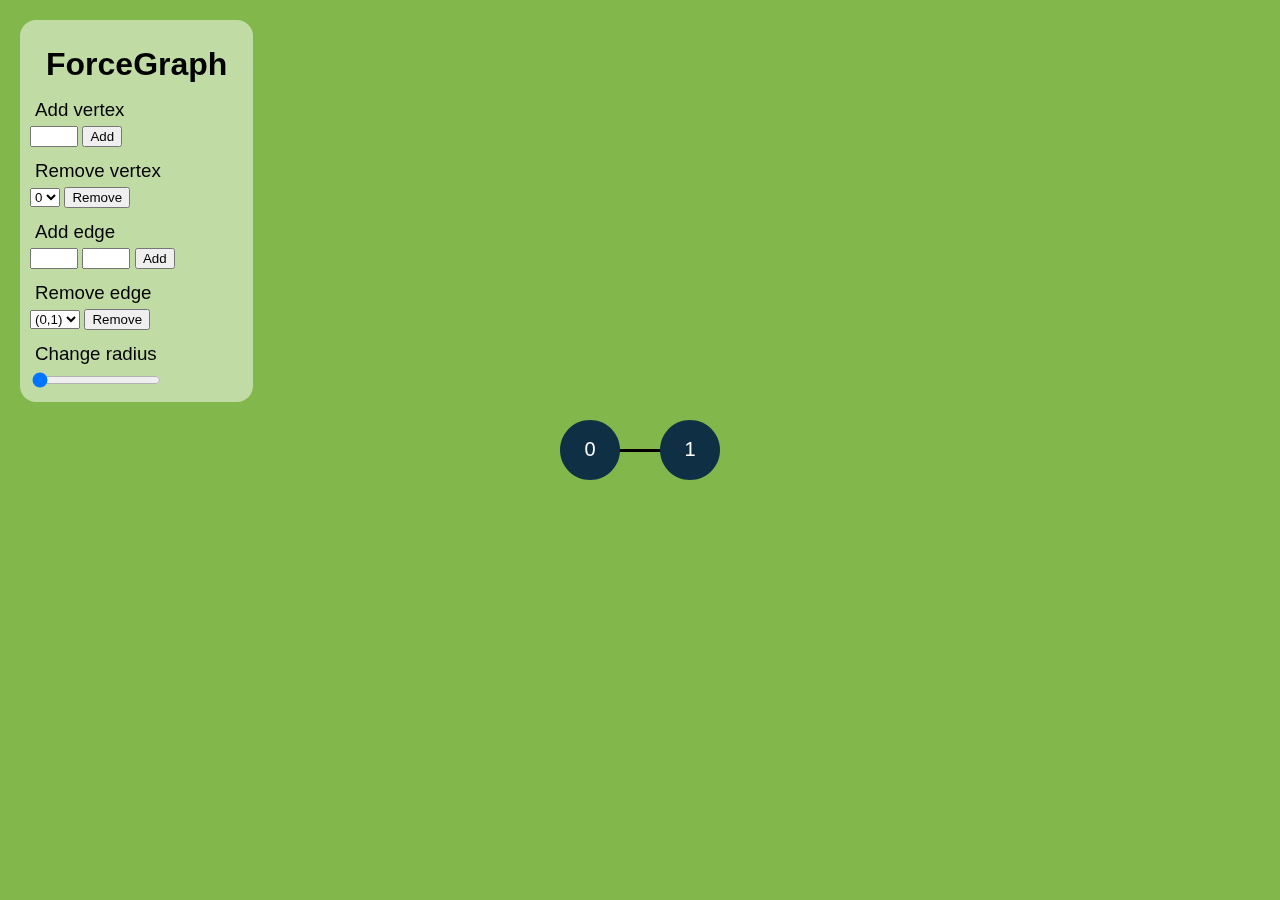
<file: ForceGraph/index.html>
<!DOCTYPE html>
<html lang="">
  <head>
    <meta charset="utf-8">
    <meta name="viewport" content="width=device-width, initial-scale=1.0">
    <title>ForceGraph</title>
    <link rel="stylesheet" href="style.css">
    <script src="../p5.min.js"/></script>
    <script src="../addons/p5.dom.min.js"></script>
    <script src="../addons/p5.sound.min.js"></script>
    <script src="sketch.js"></script>
    <script src="vertex.js"></script>
    <script src="graph.js"></script>
  </head>
  <body>
    <div class="gui">
      <h1>ForceGraph</h1>
      <h3>Add vertex</h3>
      <input id="addVertex_input" name="addvertex" type="number">
      <button type="button" onclick="inputAddVertex()">Add</button>
      <h3>Remove vertex</h3>
      <select id="remVertex_input" name="removevertex"></select>
      <button type="button" onclick="inputRemVertex()">Remove</button>
      <h3>Add edge</h3>
      <input id="addEdge_input1" name="edge1" type="number">
      <input id="addEdge_input2" name="edge2" type="number">
      <button type="button" onclick="inputAddEdge()">Add</button>
      <h3>Remove edge</h3>
      <select id="remEdge_input" name="removeedge"></select>
      <button type="button" onclick="inputRemEdge()">Remove</button>
      <h3>Change radius</h3>
      <input type="range" id="radius_input" name="changeradius" min="60" max="300" value="30" onchange="graphR=value">
    </div>
  </body>
</html>
</file>
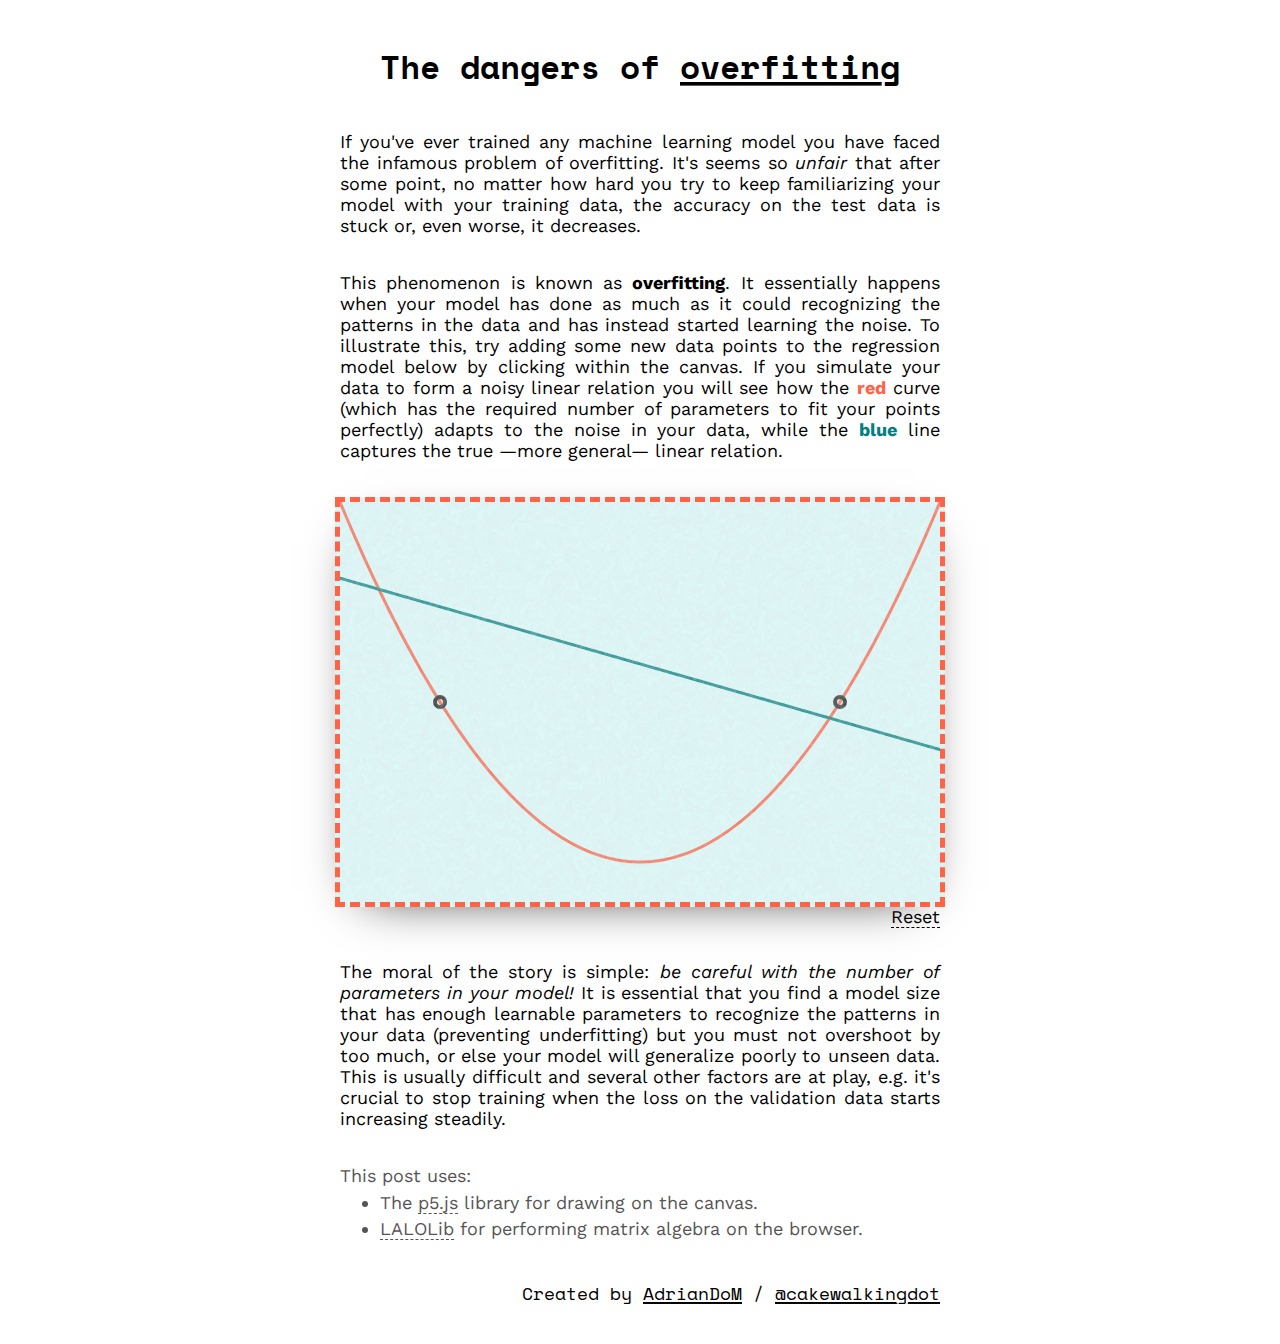
<file: Overfitting/index.html>
<!DOCTYPE html>
<html lang="en">

<head>
  <meta charset="utf-8">
  <meta name="viewport" content="width=device-width, initial-scale=1.0">
  <meta name="author" content="AdrianDoM">
  <title>The dangers of overfitting</title>
  <script src="../p5.min.js"></script>
  <script src="lalolib-module.min.js"></script>
  <script src="sketch.js"></script>

  <style>
    @import url('https://fonts.googleapis.com/css?family=Space+Mono|Work+Sans&display=swap');

    body {
      font-family: 'Work Sans', sans-serif;
      display: flex;
      flex-direction: column;
      align-content: center;
      margin: 20px 20px;
      text-align: justify;
      font-size: 18px;
    }

    h1 {
      font-size: 33px;
      text-align: center;
    }

    a {
      color: inherit;
      text-decoration: none;
    }

    .ms {
      font-family: 'Space Mono', monospace;
      font-variant-ligatures: none;
    }

    .ms a {
      background-image: linear-gradient(#000, #000);
      background-position: 0 1.21em;
      background-repeat: no-repeat;
      background-size: 100% 0.11em;
      display: inline;
      text-shadow:
        -0.1em -0.04em white,
        -0.1em 0.04em white,
        0.1em -0.04em white,
        0.1em 0.04em white,
        -0.05em 0 white,
        0.05em 0 white;
    }

    #canvasHolder {
      margin-top: 1em;
      margin-bottom: 2em;
      align-self: center;
      position: relative;
      width: calc(100vw - 20px);
      height: calc((100vw - 20px) * 4 / 6);
      box-shadow: 0 15px 50px -30px;
      border: dashed tomato 5px;
      background: lightcyan;
      background-clip: border-box;
      /* Texture taken from https://www.transparenttextures.com/ */
      background-image: url("paper-fibers.png");
    }

    @media (min-width: 650px) {
      #canvasHolder {
        width: 600px;
        height: 400px;
      }

      body {
        margin: 20px calc(50vw - 300px);
      }
    }

    #canvasTexture {
      position: absolute;
      top: 0;
      left: 0;
      width: 100%;
      height: 100%;
      /* Texture taken from https://www.transparenttextures.com/ */
      background-image: url("paper-fibers.png");
    }

    #reset {
      text-align: right;
    }

    .link {
      display: inline;
      border-bottom: 1px dashed black;
      cursor: pointer;
    }

    p.credit {
      margin-bottom: 0;
      color: #555;
    }

    ul.credit {
      color: #555;
      margin-top: 0;
    }

    ul.credit li {
      margin: 0.3em 0;
    }

    .credit .link {
      border-bottom-color: #555;
    }

    .sign {
      text-align: right;
    }
  </style>

</head>

<body>
  <h1 class="ms">The dangers of <a href="https://en.wikipedia.org/wiki/Overfitting">overfitting</a></h1>
  <p>
    If you've ever trained any machine learning model you have faced the infamous
    problem of overfitting. It's seems so <em>unfair</em> that after some point,
    no matter how hard you try to keep familiarizing your model with your training
    data, the accuracy on the test data is stuck or, even worse, it decreases.
  </p>
  <p>
    This phenomenon is known as <strong>overfitting</strong>. It essentially happens
    when your model has done as much as it could recognizing the patterns in the data
    and has instead started learning the noise. To illustrate this, try adding some
    new data points to the regression model below by clicking within the canvas. If you
    simulate your data to form a noisy linear relation you will see how the
    <strong style="color: tomato">red</strong> curve (which has the required number
    of parameters to fit your points perfectly) adapts to the noise in your data, while
    the <strong style="color: teal">blue</strong> line captures the true &mdash;more
    general&mdash; linear relation.

  </p>
  <div id="canvasHolder">
    <div id="canvasWrapper"></div>
    <div id="canvasTexture"></div>
    <div id="reset"><a class="link" onclick="resetPoints()">Reset</a></div>
  </div>
  <p>
    The moral of the story is simple: <em>be careful with the number of parameters in
      your model!</em> It is essential that you find a model size that has enough learnable
    parameters to recognize the patterns in your data (preventing underfitting) but you
    must not overshoot by too much, or else your model will generalize poorly to unseen
    data. This is usually difficult and several other factors are at play, e.g. it's
    crucial to stop training when the loss on the validation data starts increasing
    steadily.
  </p>
  <p class="credit">
    This post uses:
  </p>
  <ul class="credit">
    <li>
      The <a class="link" href="https://p5js.org">p5.js</a> library for drawing on the canvas.
    </li>
    <li>
      <a class="link" href="http://mlweb.loria.fr/lalolab/lalolib.html">LALOLib</a> for performing
      matrix algebra on the browser.
    </li>
  </ul>
  <p class="ms sign">Created by <a href="https://github.com/AdrianDoM">AdrianDoM</a> /
    <a href="https://twitter.com/cakewalkingdot">@cakewalkingdot</a></p>
</body>

</html>
</file>
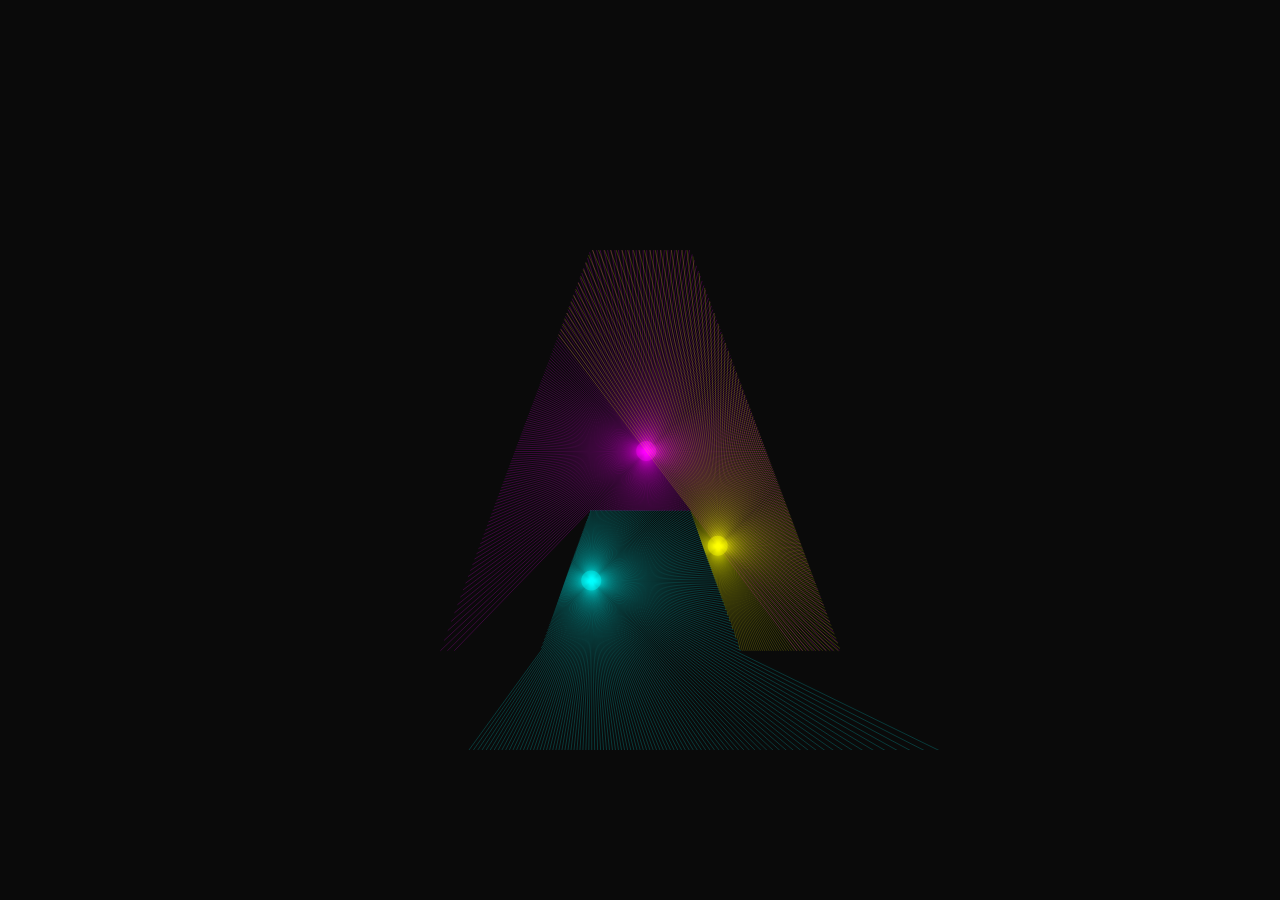
<file: RayCasting/index.html>
<!DOCTYPE html>
<html lang="">
  <head>
    <meta charset="utf-8">
    <meta name="viewport" content="width=device-width, initial-scale=1.0">
    <title>RayCasting</title>
    <style>
      html {
        height: 100%;
      }
      body {
        padding: 0;
        margin: 0;
        height: 100%;
        background: rgb(10, 10, 10);
        display: grid;
        justify-content: center;
        align-content: center;
      }
    </style>
    <script src="../p5.min.js"></script>
    <script src="../addons/p5.dom.min.js"></script>
    <script src="../addons/p5.sound.min.js"></script>
    <script src="sketch.js"></script>
    <script src="wall.js"></script>
    <script src="ray.js"></script>
    <script src="source.js"></script>
  </head>
  <body>
  </body>
</html>
</file>
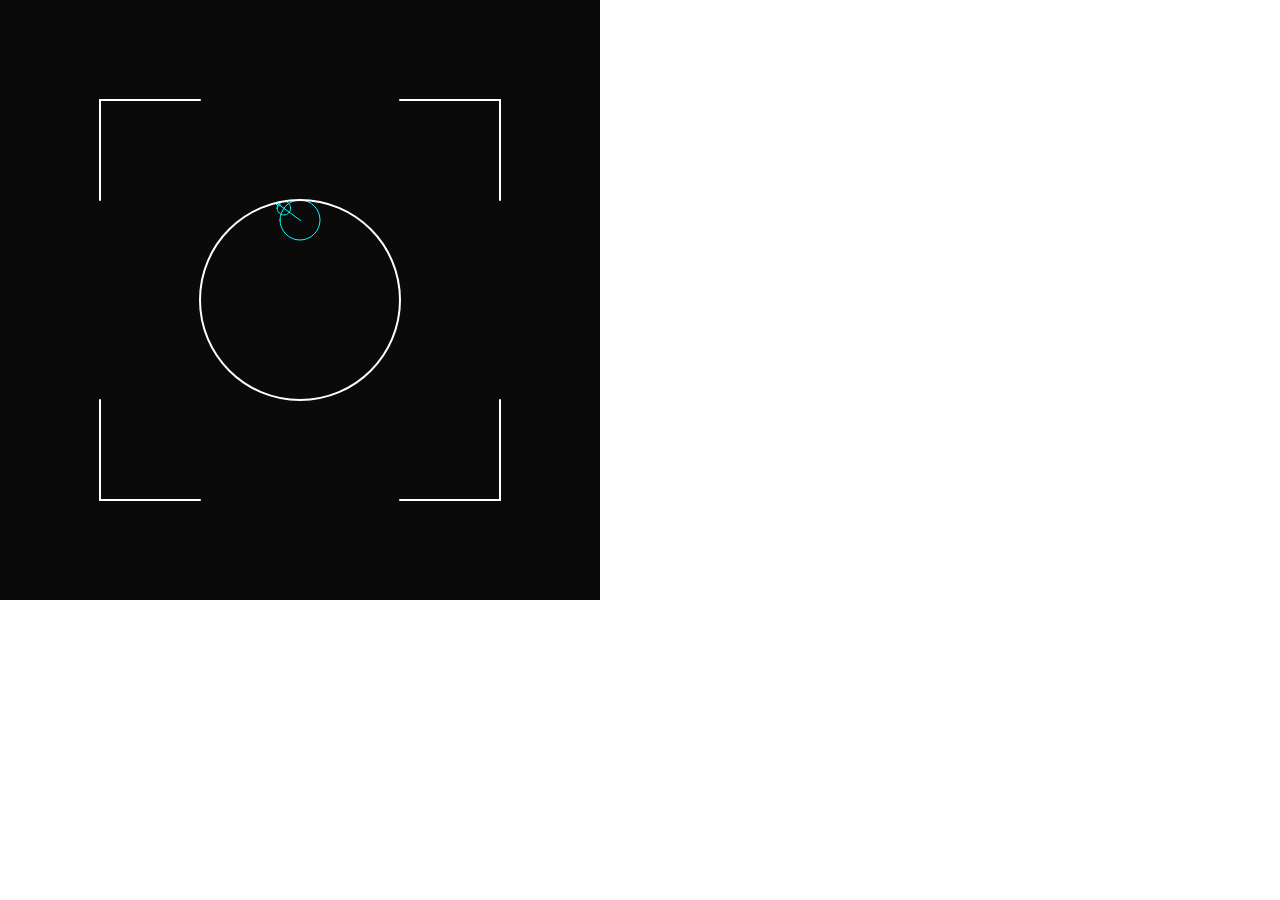
<file: RayMarching/index.html>
<!DOCTYPE html>
<html lang="">
  <head>
    <meta charset="utf-8">
    <meta name="viewport" content="width=device-width, initial-scale=1.0">
    <title>RayMarching</title>
    <style> body {padding: 0; margin: 0;} </style>
    <script src="../p5.min.js"></script>
    <script src="../addons/p5.dom.min.js"></script>
    <script src="../addons/p5.sound.min.js"></script>
    <script src="sketch.js"></script>
    <script src="wall.js"></script>
    <script src="ray.js"></script>
  </head>
  <body>
  </body>
</html>
</file>
<file: ForceGraph/style.css>
body {
    padding: 0;
    margin: 0;
    font-family: "Trebuchet MS", Arial, sans-serif;
    position: fixed;
    overscroll-behavior-y: contain;
}

canvas {
    display: block;
}

.gui {
    border-radius: 1em;
    position: fixed;
    margin: 20px;
    padding: 10px;
    background-color: rgba(255, 255, 255, .5);
}

h1 {
    font-family: "Arial Black", Arial, sans-serif;
    font-weight: 600ps;
    text-align: center;
    margin: .5em;
}

h3 {
    margin: .7em auto 5px 5px;
    font-weight: normal;
}

input[type="number"] {
    width: 3em;
}
</file>
